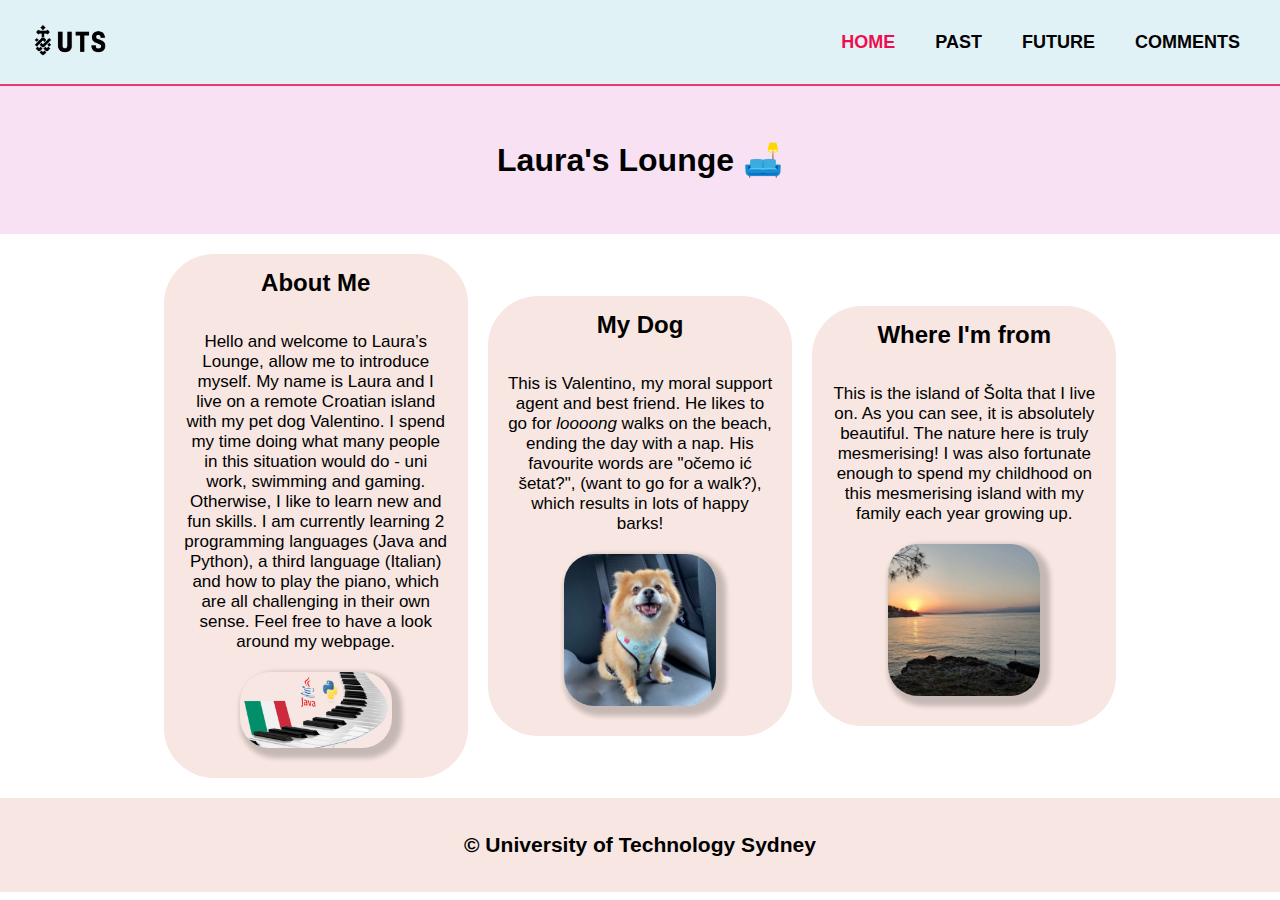
<file: index.html>
<!DOCTYPE html> <!-- tells browser we are working with html -->
<html lang="en"> <!-- browser needs to know language to help people such as those with a disability -->
<head>
    <meta charset="UTF-8">  <!-- tells browser using default char type -->
    <meta name="viewport" content="width=device-width, initual-scale=1.0"> <!-- tells browser to fit webpage to screen (device width) -->
    <link rel="stylesheet" href="websystems.css">
    <title>Home</title> <!-- text inside browser tab -->           
</head>

<body>
  <!-- Index Navbar -->
  <nav class="index-navbar">
    <div class="logo">
      <img src="images/UTSLogo.png" alt="UTSLogo">
    </div>
    <ul class="nav-links">
      <li><a href="index.html" id="active">HOME</a></li>
      <li><a href="past.html">PAST</a></li>
      <li><a href="future.html">FUTURE</a></li>
      <li><a href="comments.html">COMMENTS</a></li>
    </ul>
  </nav>
  
  <header>
    <h1>Laura's Lounge 🛋️</h1>
  </header>

  <main> 
    <div class="section">
      <div class="row">
        <div class="col">
          <div class="object3">
            <h2>About Me</h2>
            <p> Hello and welcome to Laura’s Lounge, allow me to introduce myself. My name is Laura and I live on a remote Croatian island with my pet dog Valentino. I spend my time doing what many people in this situation would do - uni work, swimming and gaming. Otherwise, I like to learn new and fun skills. I am currently learning 2 programming languages (Java and Python), a third language (Italian) and how to play the piano, which are all challenging in their own sense. Feel free to have a look around my webpage.
            </p>
            <img src="images/interestsimg.png" id="InterestsImage" alt="InterestsImage">
            <!-- Image Credit:
            File:Python-logo-notext.svg (2008, August 6). In Wikipedia.org. 
            https://en.m.wikipedia.org/wiki/File:Python-logo-notext.svg

            
            Logos-World. (2022). Java Logo. Logos-World.net. 
            https://logos-world.net/java-logo/

            Flag of Italy.(2024, September 26). In Wikipedia
            https://en.wikipedia.org/wiki/Flag_of_Italy
‌
            PurePNG. (2018, June 02). PurePNG | Free Transparent CC0 PNG Image Library. PNGStock.
            https://purepng.com/photo/21426/render-piano
            -->
            <!-- by using id="valentinoimg, the island image receives the same style elements that valentino uses." -->
          </div>
        </div>
      
    
        <div class="col">
          <div class="object3">
            <h2>My Dog</h2>
              <p> This is Valentino, my moral support agent and best friend. He likes to go for <em>loooong</em> walks on the beach, ending the day with a nap. His favourite words are "očemo ić šetat?", (want to go for a walk?), which results in lots of happy barks!
              </p>
              <img src="images/valentinoimg.png" id="IndexImgProperties" alt="ValentinoImage"> 
          </div>
        </div>

        <div class="col">
          <div class="object3">
            <h2>Where I'm from</h2>
            <p> This is the island of Šolta that I live on. As you can see, it is absolutely beautiful. The nature here is truly mesmerising! I was also fortunate enough to spend my childhood on this mesmerising island with my family each year growing up.
            </p>
            <img src="images/islandimg.png" id="IndexImgProperties" alt="IslandImg">
            <!-- by using id="valentinoimg, the island image receives the same style elements that valentino uses." -->
          </div>
        </div>
      </div>
    </div>
  </main>

  <footer>
    <h3> © University of Technology Sydney </h3>
  </footer>
</body>
</html>
</file>
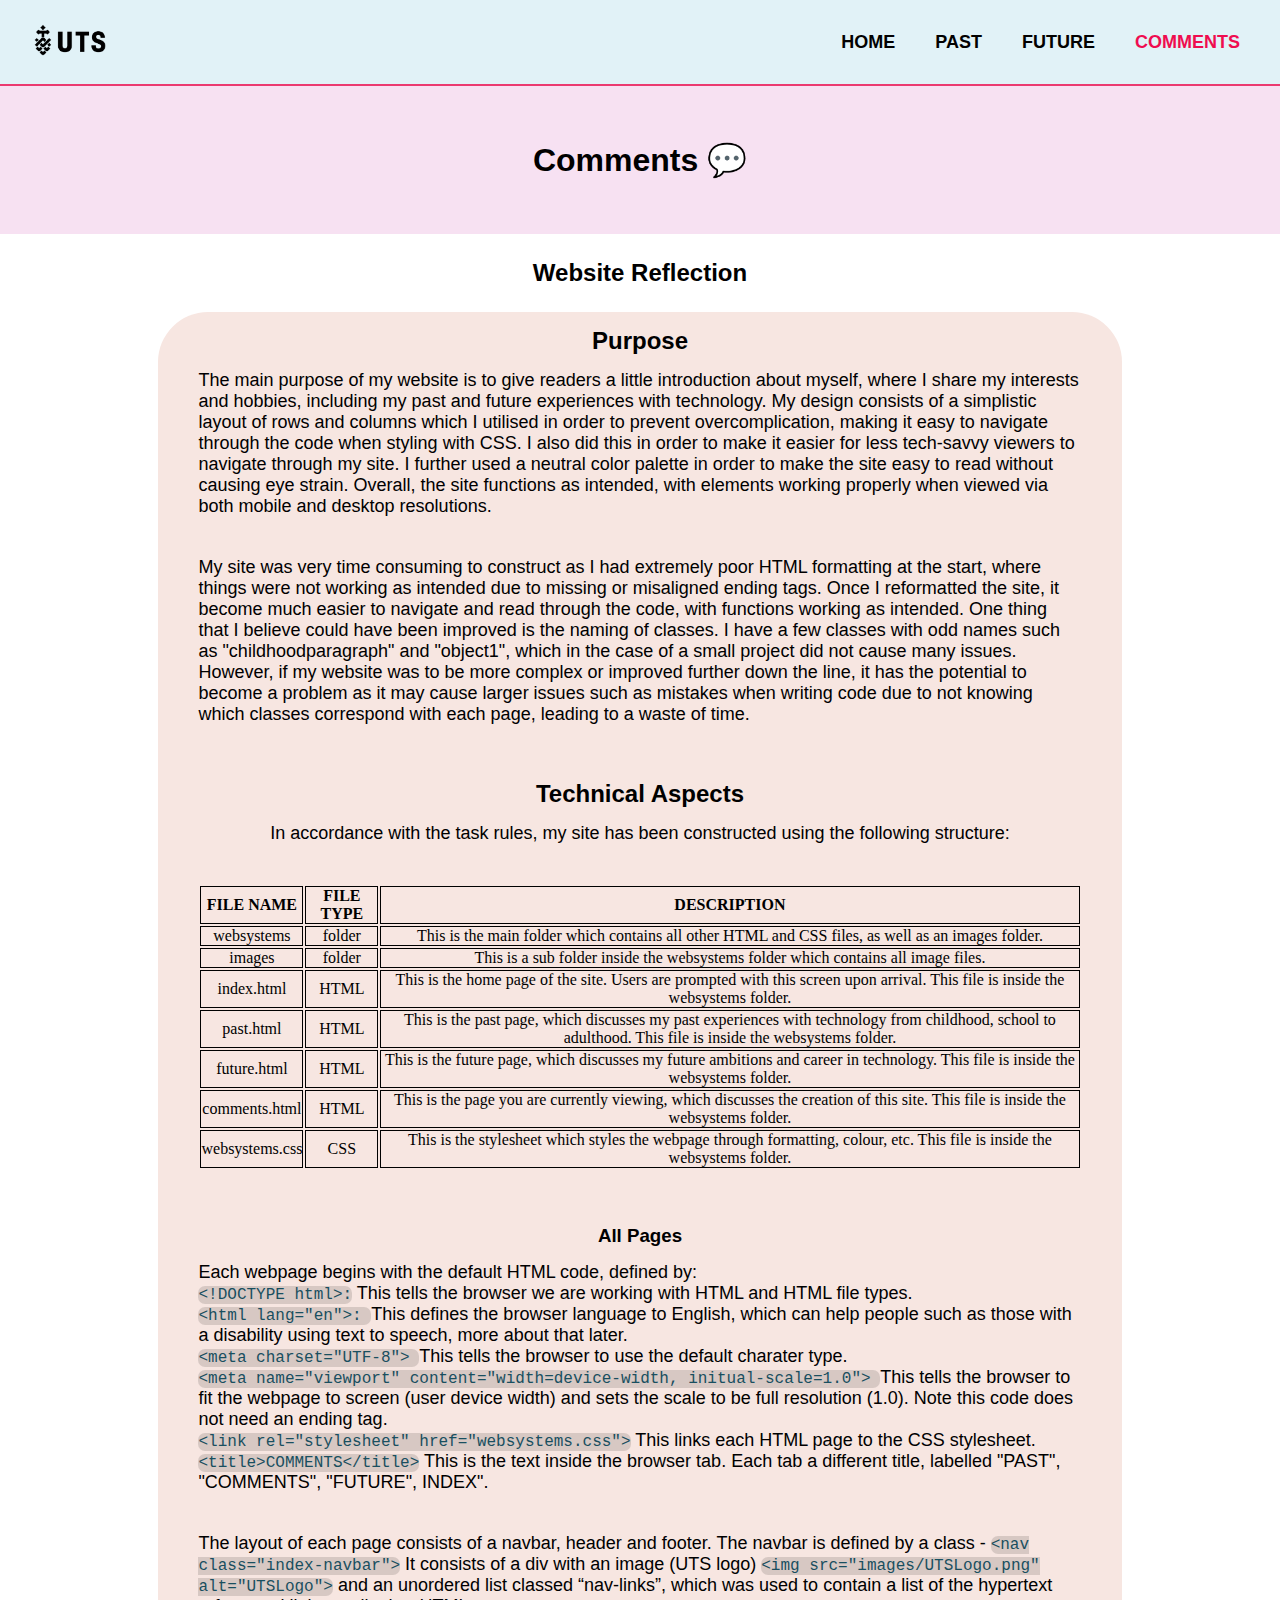
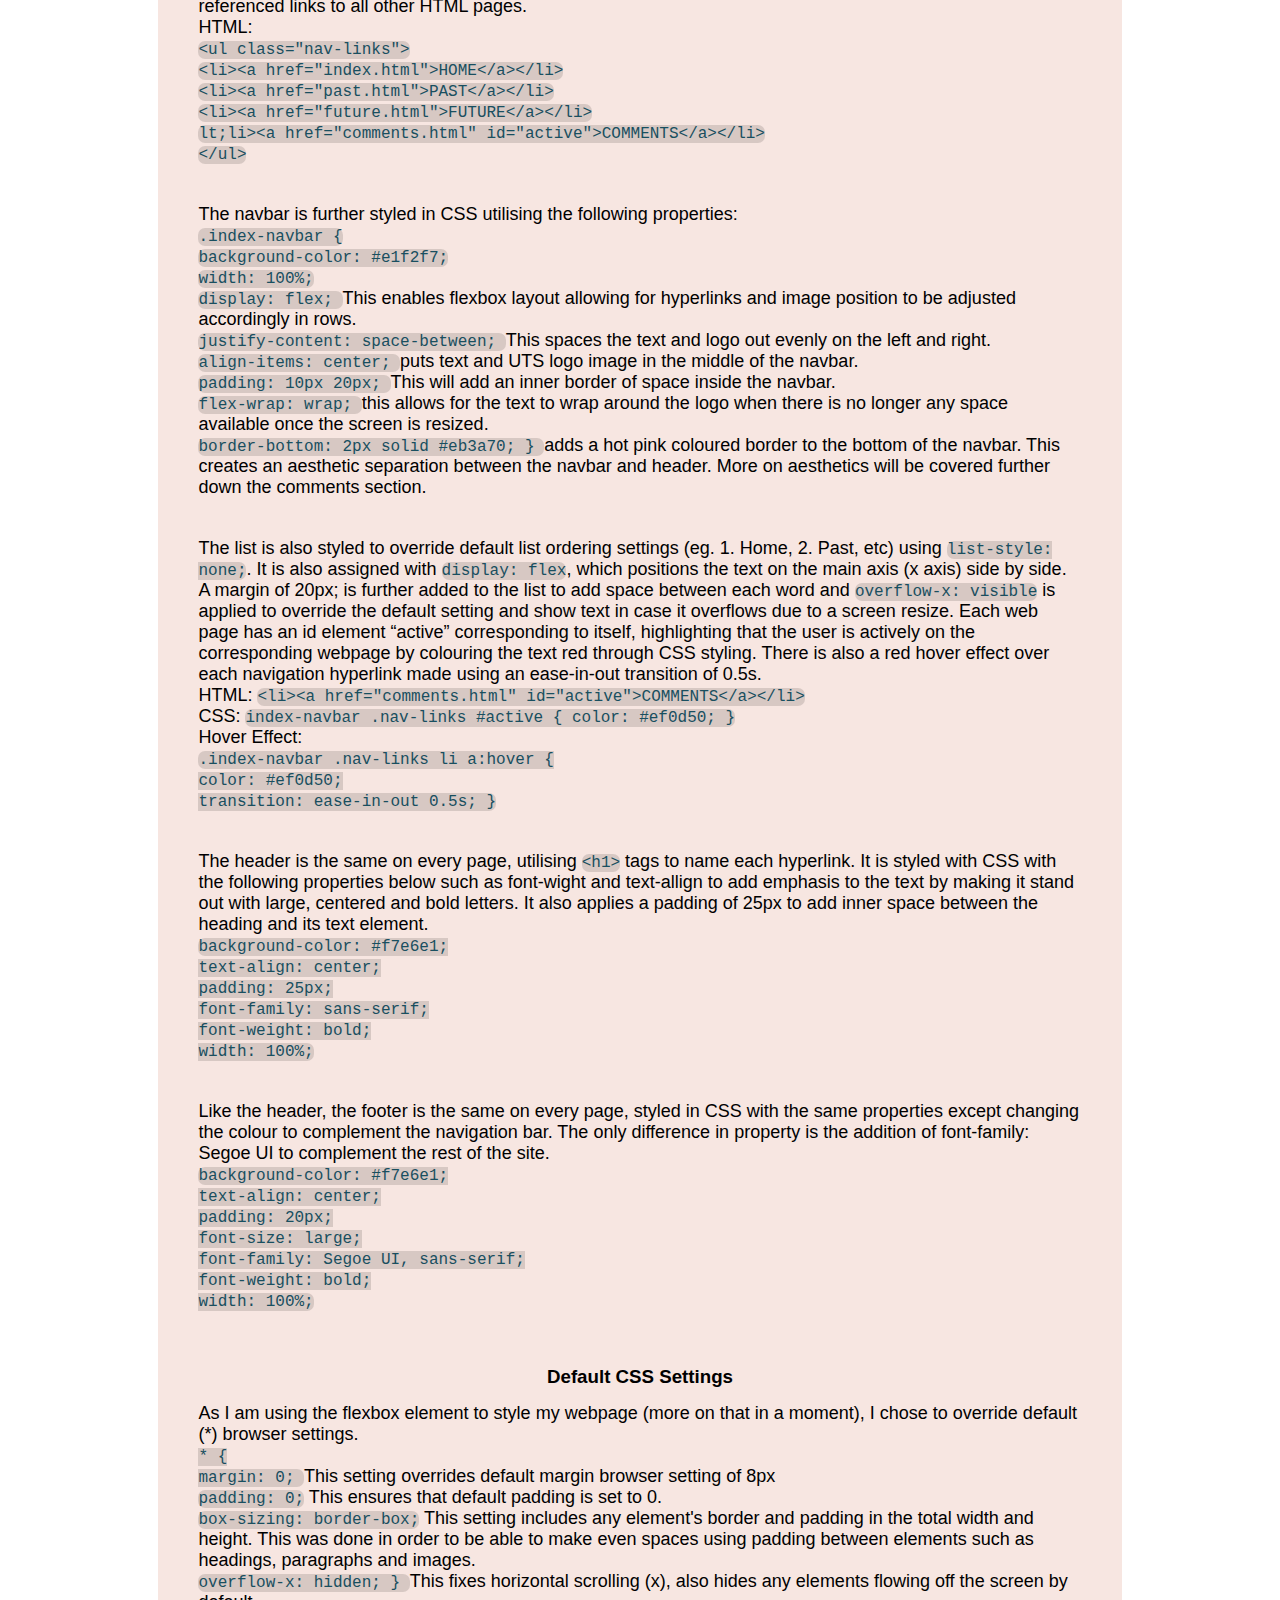
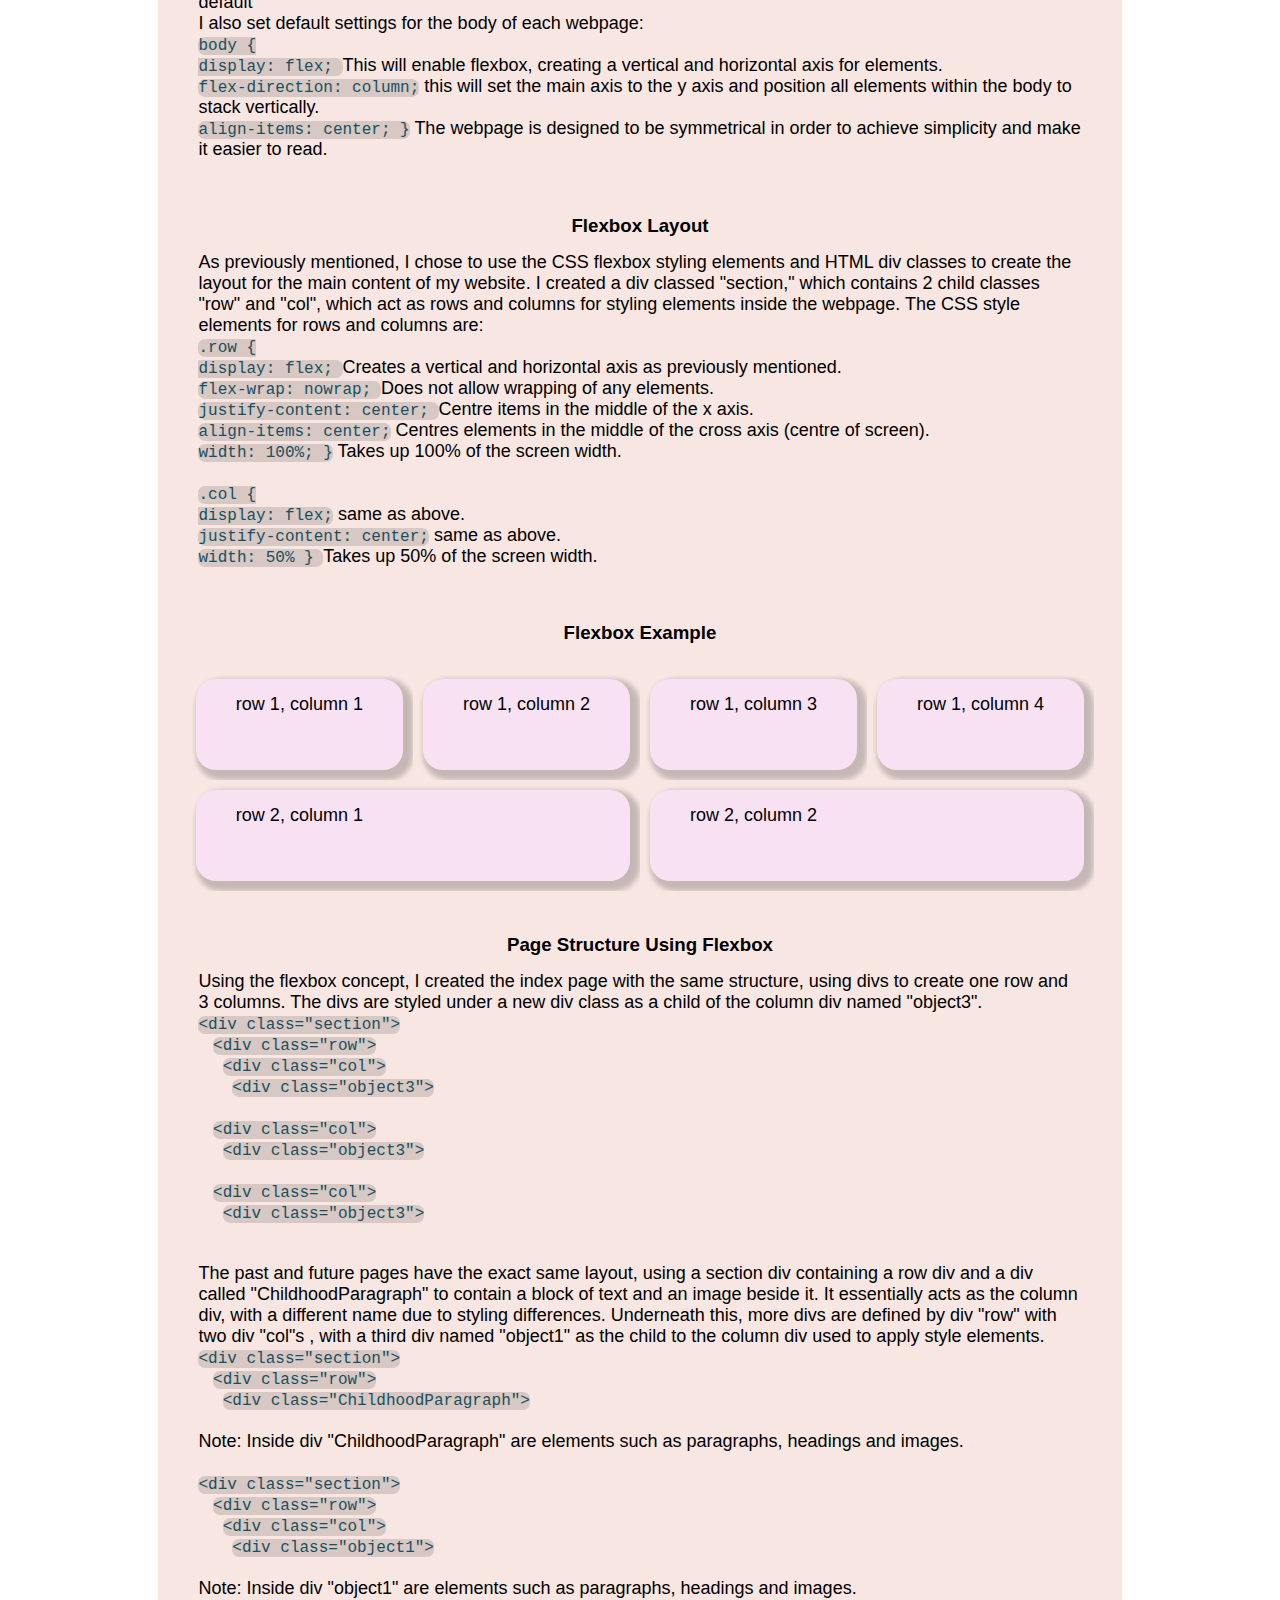
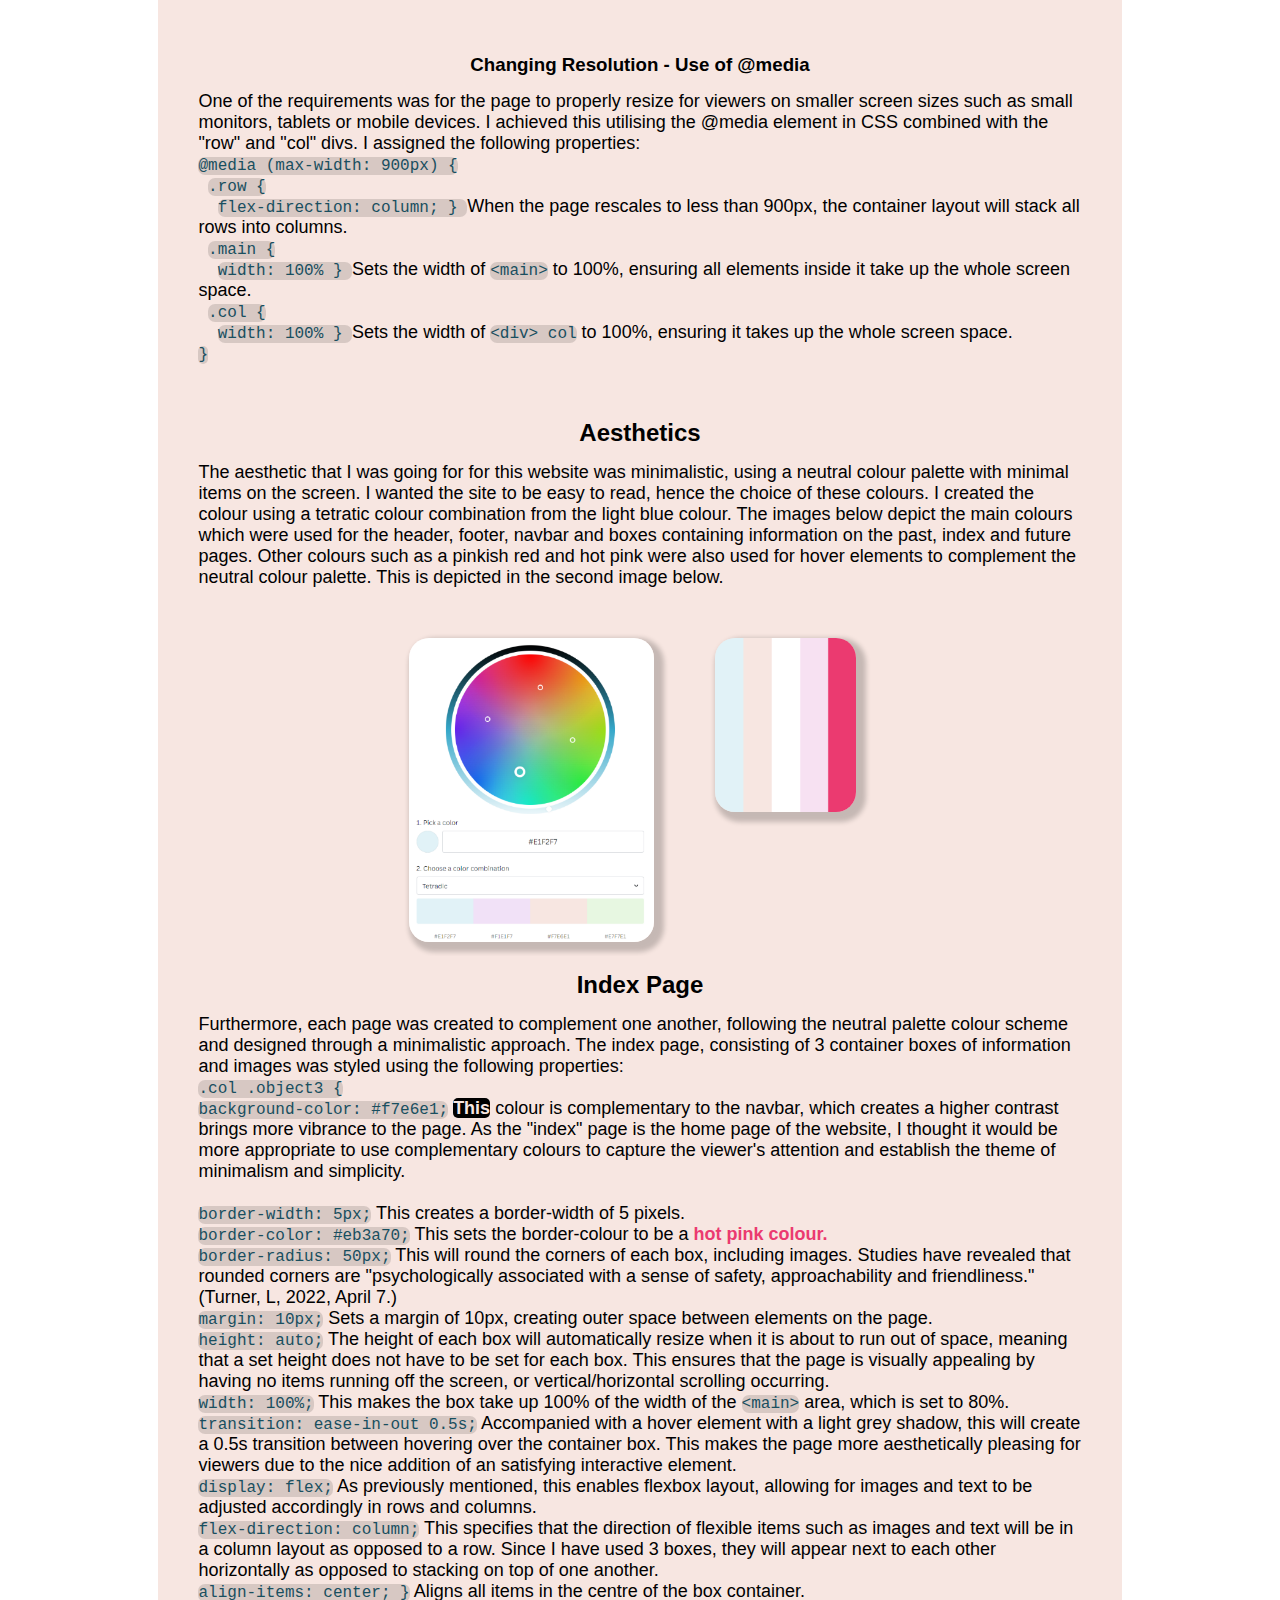
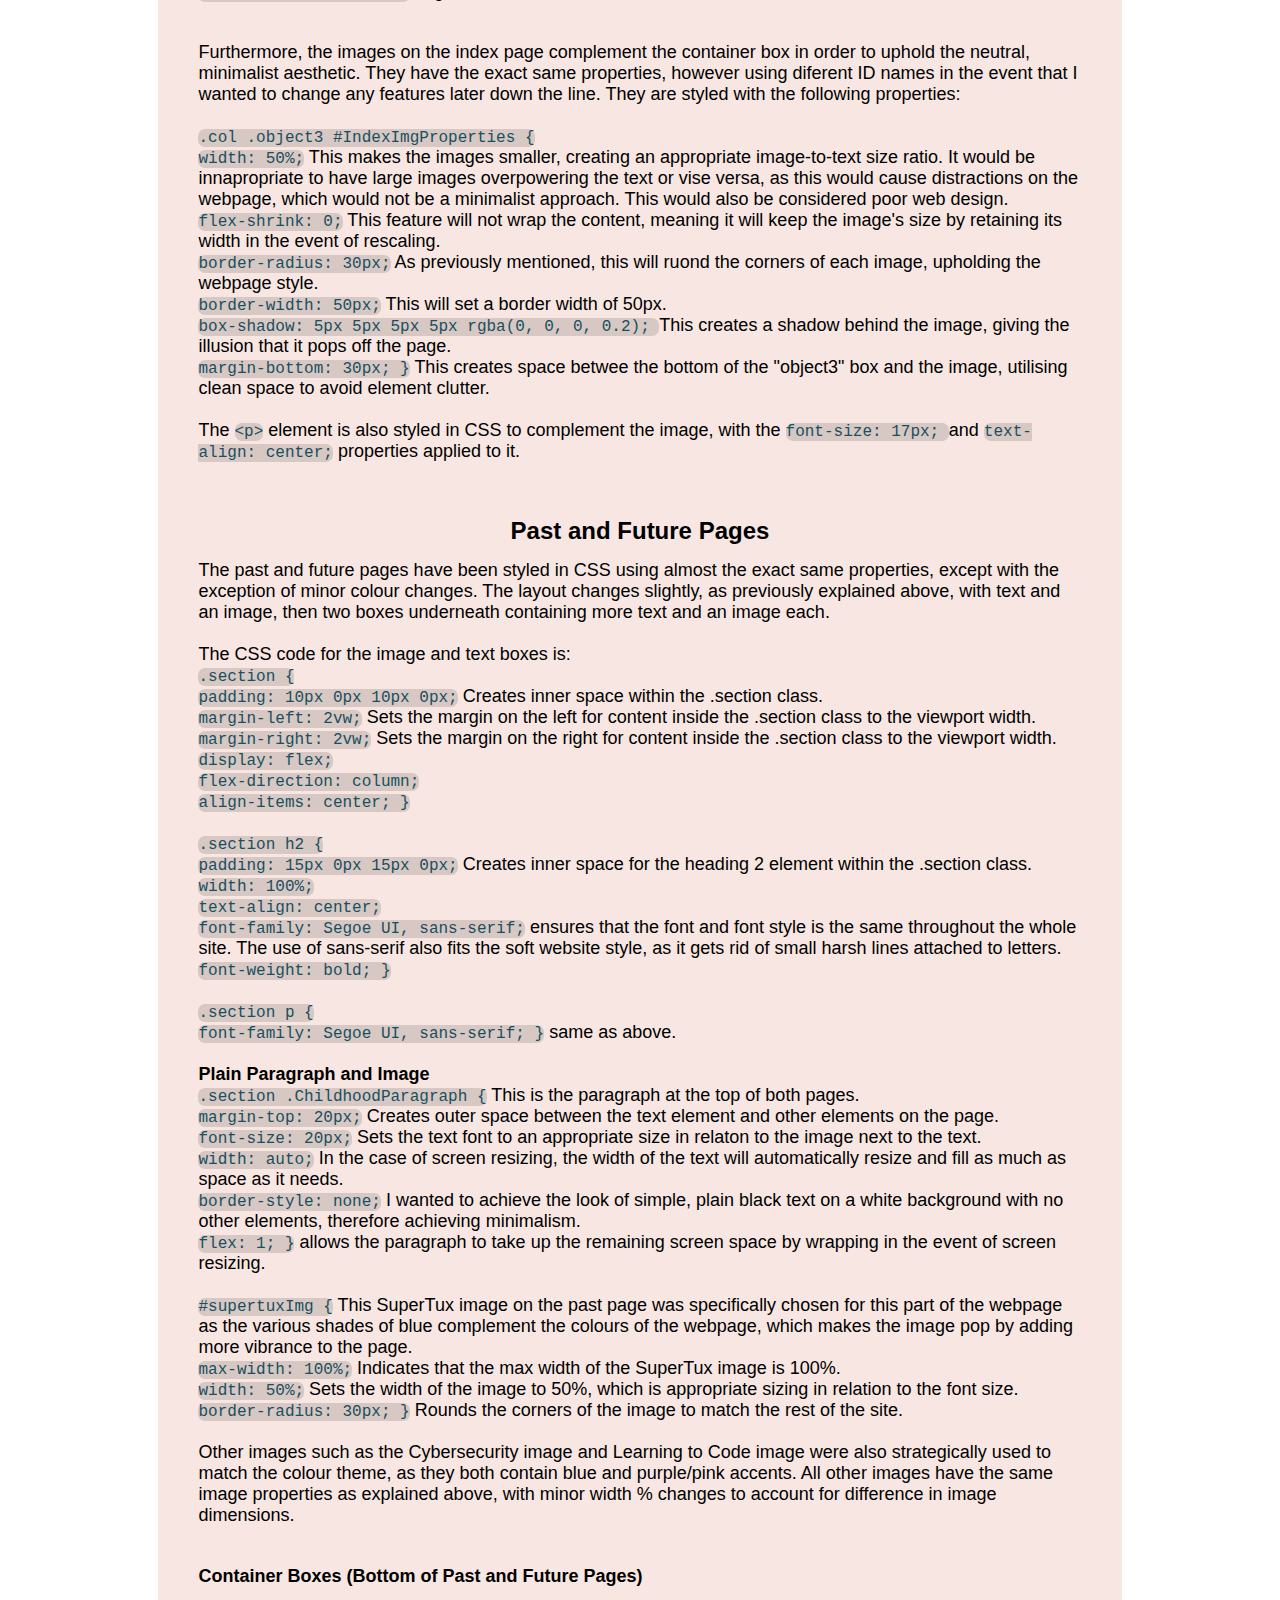
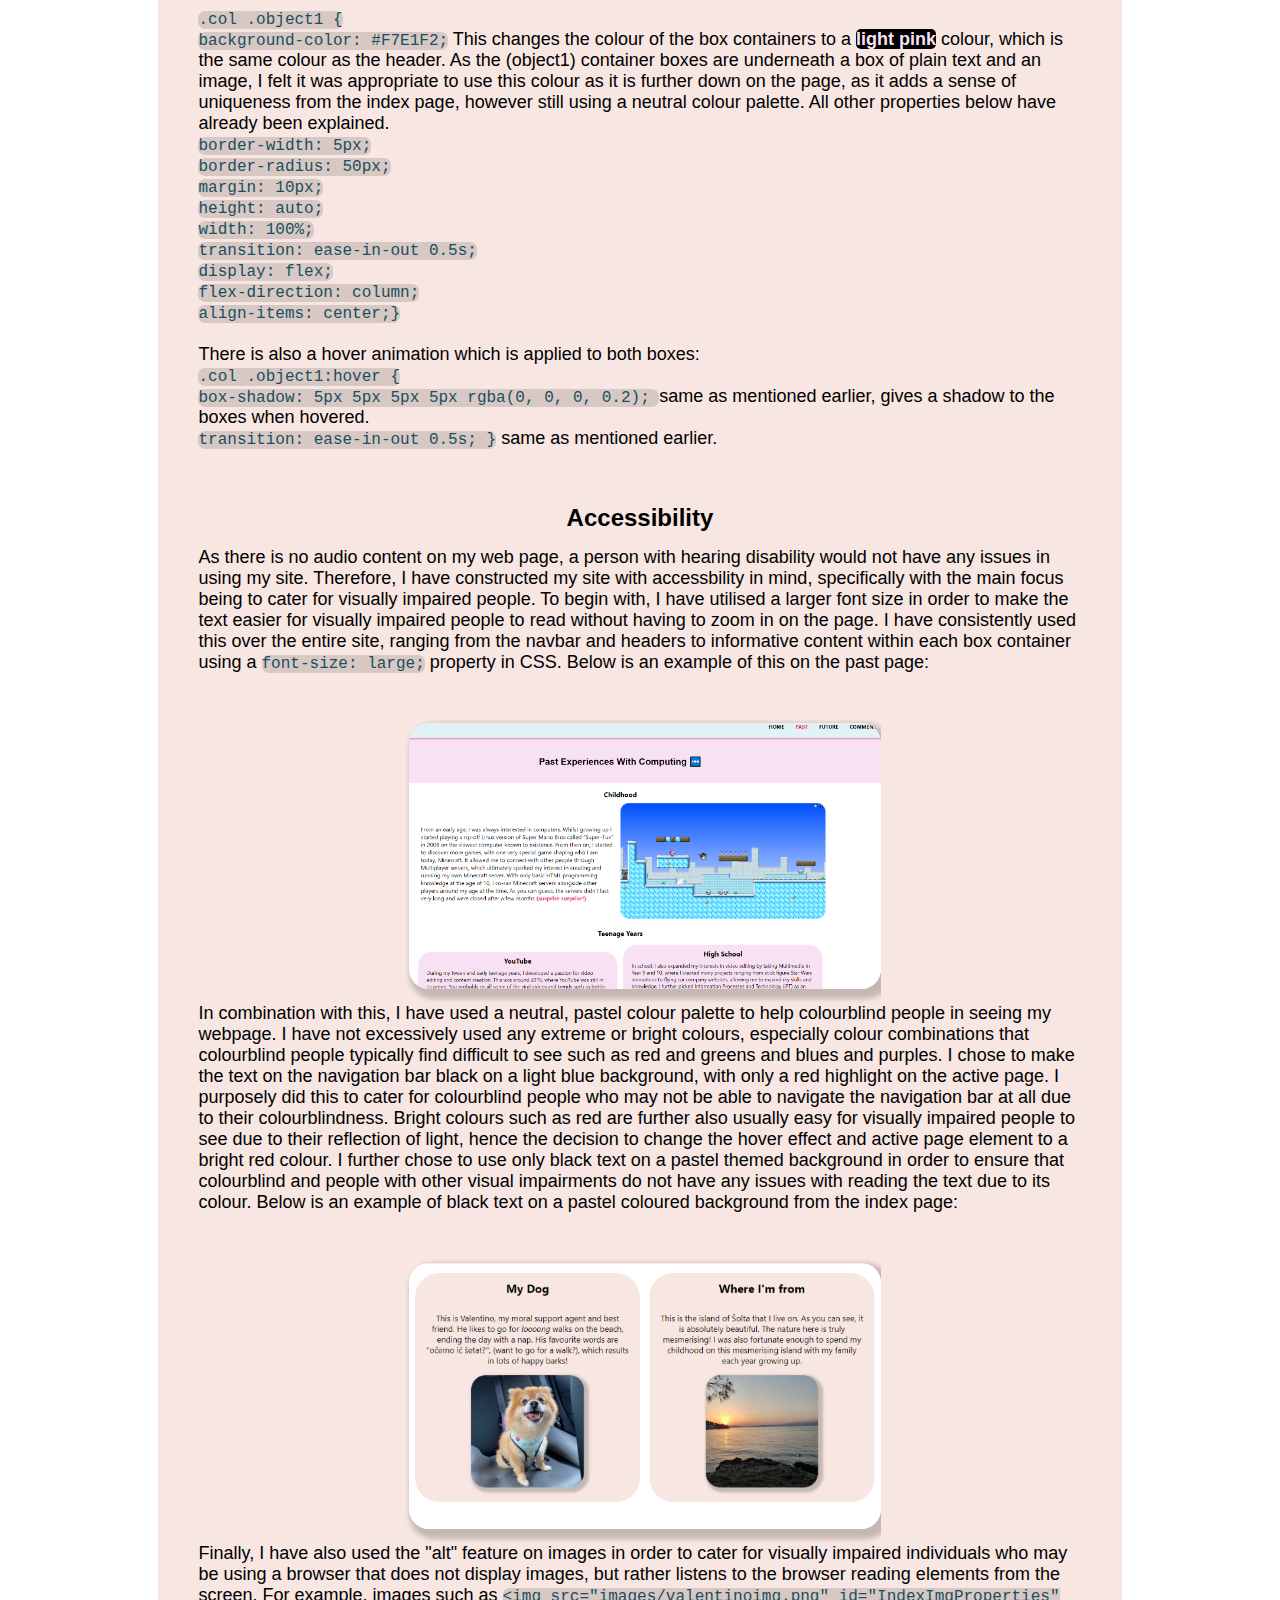
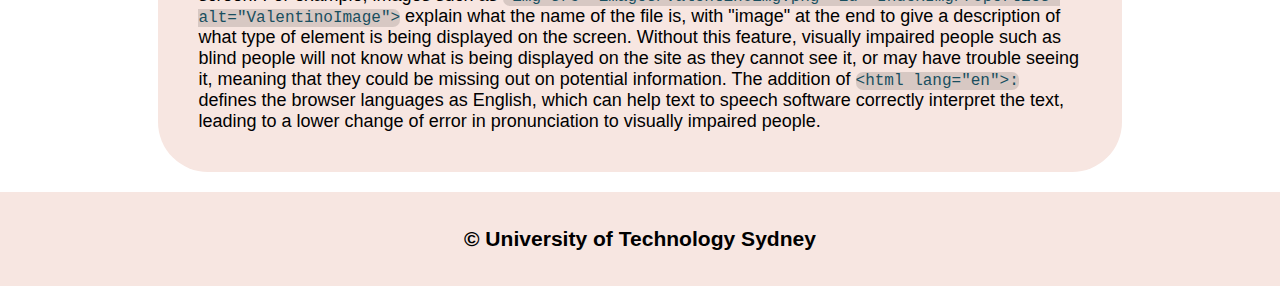
<file: comments.html>
<!DOCTYPE html> <!-- tells browser we are working with html -->
<html lang="en"> <!-- browser needs to know language to help people such as those with a disability -->
<head>
    <meta charset="UTF-8">  <!-- tells browser using default char type -->
    <meta name="viewport" content="width=device-width, initual-scale=1.0"> <!-- tells browser to fit webpage to screen (device width) -->
    <link rel="stylesheet" href="websystems.css">
    <title>COMMENTS</title> <!-- text inside browser tab -->

    <body>
        <!-- Index Navbar -->
        <nav class="index-navbar">
          <div class="logo">
            <img src="images/UTSLogo.png" alt="UTSLogo">
          </div>
          <ul class="nav-links">
            <li><a href="index.html">HOME</a></li>
            <li><a href="past.html" >PAST</a></li>
            <li><a href="future.html">FUTURE</a></li>
            <li><a href="comments.html"id="active">COMMENTS</a></li>
          </ul>
        </nav>
      
        <header>
          <h1> Comments 💬</h1>
        </header>
      
        <main class ="commentsmain">
          <div class="section">
            <h2>Website Reflection</h2>
            <div class="row">
              <div class="col1">
                <div class="commentsbox">
                  <h2>Purpose</h2>
                    <p> 
                        The main purpose of my website is to give readers a little introduction about myself, where I share my interests and hobbies, including my past and future experiences with technology. My design consists of a simplistic layout of rows and columns which I utilised in order to prevent overcomplication, making it easy to navigate through the code when styling with CSS. I also did this in order to make it easier for less tech-savvy viewers to navigate through my site. I further used a neutral color palette in order to make the site easy to read without causing eye strain. Overall, the site functions as intended, with elements working properly when viewed via both mobile and desktop resolutions. 
                    </p>
                    <p>
                        My site was very time consuming to construct as I had extremely poor HTML formatting at the start, where things were not working as intended due to missing or misaligned ending tags. Once I reformatted the site, it become much easier to navigate and read through the code, with functions working as intended. One thing that I believe could have been improved is the naming of classes. I have a few classes with odd names such as "childhoodparagraph" and "object1", which in the case of a small project did not cause many issues. However, if my website was to be more complex or improved further down the line, it has the potential to become a problem as it may cause larger issues such as mistakes when writing code due to not knowing which classes correspond with each page, leading to a waste of time. 
                    </p>

                    <h2>Technical Aspects</h2>
                    <p>
                        In accordance with the task rules, my site has been constructed using the following structure:
                    </p>
                    <table class="SiteStructure">
                        <tr>
                            <th>FILE NAME</th>
                            <th>FILE TYPE</th>
                            <th>DESCRIPTION</th>
                        </tr>
                        <tr>
                            <td>websystems</td>
                            <td>folder</td>
                            <td>This is the main folder which contains all other HTML and CSS files, as well as an images folder.
                            </td>
                        </tr>
                        <tr>
                            <td>images</td>
                            <td>folder</td>
                            <td>This is a sub folder inside the websystems folder which contains all image files.</td>
                        </tr>
                        
                        <tr>
                            <td>index.html</td>
                            <td>HTML</td>
                            <td>This is the home page of the site. Users are prompted with this screen upon arrival. This file is inside the websystems folder.</td>
                        </tr>
                       
                        <tr>
                            <td>past.html</td>
                            <td>HTML</td>
                            <td>This is the past page, which discusses my past experiences with technology from childhood, school to adulthood. This file is inside the websystems folder.</td>
                        </tr>
                        
                        <tr>
                            <td>future.html</td>
                            <td>HTML</td>
                            <td>This is the future page, which discusses my future ambitions and career in technology. This file is inside the websystems folder.</td>
                        </tr>
                        
                        <tr>
                            <td>comments.html</td>
                            <td>HTML</td>
                            <td>This is the page you are currently viewing, which discusses the creation of this site. This file is inside the websystems folder.</td>
                        </tr>

                        <tr>
                            <td>websystems.css</td>
                            <td>CSS</td>
                            <td>This is the stylesheet which styles the webpage through formatting, colour, etc. This file is inside the websystems folder.
                            </td>
                        </tr>
                    </table>
                    
                    <h3>All Pages</h3>
                    <p>
                        Each webpage begins with the default HTML code, defined by: <br/>
                        <code>&lt;!DOCTYPE html&gt;:</code> This tells the browser we are working with HTML and HTML file types.
                        <br/>
                        <code>&lt;html lang="en"&gt;: </code> This defines the browser language to English, which can help people such as those with a disability using text to speech, more about that later.
                        <br/>
                        <code>&lt;meta charset="UTF-8"&gt; </code> This tells the browser to use the default charater type.
                        <br/>
                        <code>&lt;meta name="viewport" content="width=device-width, initual-scale=1.0"&gt; </code> This tells the browser to fit the webpage to screen (user device width) and sets the scale to be full resolution (1.0). Note this code does not need an ending tag.
                        <br/>
                        <code>&lt;link rel="stylesheet" href="websystems.css"&gt;</code> This links each HTML page to the CSS stylesheet.
                        <br/>
                        <code>&lt;title&gt;COMMENTS&lt;/title&gt;</code> This is the text inside the browser tab. Each tab a different title, labelled "PAST", "COMMENTS", "FUTURE", INDEX".
                    </p>

                    <p>
                            The layout of each page consists of a navbar, header and footer. The navbar is defined by a class - <code>&lt;nav class="index-navbar"&gt;</code> It consists of a div with an image (UTS logo) <code>&lt;img src="images/UTSLogo.png" alt="UTSLogo"&gt;</code> and an unordered list classed “nav-links”, which was used to contain a list of the hypertext referenced links to all other HTML pages.         
                        <br/>
                            HTML: <br/>
                            <code>&lt;ul class="nav-links"&gt;</code><br>
                            <code>&lt;li&gt;&lt;a href="index.html"&gt;HOME&lt;/a&gt;&lt;/li&gt;</code><br>
                            <code>&lt;li&gt;&lt;a href="past.html"&gt;PAST&lt;/a&gt;&lt;/li&gt;</code><br>
                            <code>&lt;li&gt;&lt;a href="future.html"&gt;FUTURE&lt;/a&gt;&lt;/li&gt;</code><br>
                            <code>lt;li&gt;&lt;a href="comments.html" id="active"&gt;COMMENTS&lt;/a&gt;&lt;/li&gt;</code><br>
                            <code> &lt;/ul&gt;</code>
                    </p>

                    <p>
                        The navbar is further styled in CSS utilising the following properties: <br/>
                        <code>.index-navbar {</code> <br/>
                            <code>background-color: #e1f2f7;</code> <br/>
                            <code>width: 100%; </code> <br/>
                            <code>display: flex; </code>This enables flexbox layout allowing for hyperlinks and image position to be adjusted accordingly in rows. 
                            <br/>
                            <code>justify-content: space-between; </code> This spaces the text and logo out evenly on the left and right. <br/>
                            <code> align-items: center; </code> puts text and UTS logo image in the middle of the navbar. <br/>
                            <code>padding: 10px 20px; </code> This will add an inner border of space inside the navbar. <br/>
                            <code>flex-wrap: wrap; </code> this allows for the text to wrap around the logo when there is no longer any space available once the screen is resized. <br/>
                            <code>border-bottom: 2px solid #eb3a70; } </code> adds a hot pink coloured border to the bottom of the navbar. This creates an aesthetic separation between the navbar and header. More on aesthetics will be covered further down the comments section. <br/>
                    </p>

                    <p>           
                        The list is also styled to override default list ordering settings (eg. 1. Home, 2. Past, etc) using <code>list-style: none;</code>. It is also assigned with <code>display: flex</code>, which positions the text on the main axis (x axis) side by side. A margin of 20px; is further added to the list to add space between each word and <code>overflow-x: visible</code> is applied to override the default setting and show text in case it overflows due to a screen resize. Each web page has an id element “active” corresponding to itself, highlighting that the user is actively on the corresponding webpage by colouring the text red through CSS styling. There is also a red hover effect over each navigation hyperlink made using an ease-in-out transition of 0.5s.
                        <br/>
                        HTML: <code>&lt;li&gt;&lt;a href="comments.html" id="active"&gt;COMMENTS&lt;/a&gt;&lt;/li&gt;</code> 
                        <br/>
                        CSS: 
                        <code>
                            index-navbar .nav-links #active {
                            color: #ef0d50; }
                            <br/>
                        </code>
                        Hover Effect: <br/>
                        <code> .index-navbar .nav-links li a:hover { <br/>
                                color: #ef0d50; <br/>
                                transition: ease-in-out 0.5s; }
                        </code>
                    </p>

                    <p>
                        
                        The header is the same on every page, utilising <code>&lt;h1&gt;</code> tags to name each hyperlink. It is styled with CSS with the following properties below such as font-wight and text-allign to add emphasis to the text by making it stand out with large, centered and bold letters. It also applies a padding of 25px to add inner space between the heading and its text element.  
                        <br/> <code>
                        background-color: #f7e6e1; <br/> 
                        text-align: center; <br/> 
                        padding: 25px; <br/> 
                        font-family: sans-serif; <br/> 
                        font-weight: bold; <br/> 
                        width: 100%; <br/> 
                        </code>
                    </p>
                        
                    <p>
                        Like the header, the footer is the same on every page, styled in CSS with the same properties except changing the colour to complement the navigation bar. The only difference in property is the addition of font-family: Segoe UI to complement the rest of the site. 
                        <br/> <code>
                            background-color: #f7e6e1; <br/>
                            text-align: center; <br/>
                            padding: 20px; <br/>
                            font-size: large; <br/>
                            font-family: Segoe UI, sans-serif; <br/>
                            font-weight: bold; <br/>
                            width: 100%; <br/>
                            </code>  
                    </p>
                    
                    <h3>Default CSS Settings</h3>
                    <p>
                        As I am using the flexbox element to style my webpage (more on that in a moment), I chose to override default (*) browser settings.
                        <code><br/>
                            * { <br/>
                            margin: 0; </code> This setting overrides default margin browser setting of 8px <br/>
                            <code>padding: 0;</code> This ensures that default padding is set to 0. <br/> 
                            <code>box-sizing: border-box;</code> This setting includes any element's border and padding in the total width and height. This was done in order to be able to make even spaces using padding between elements such as headings, paragraphs and images. <br/>
                            <code>overflow-x: hidden; } </code> This fixes horizontal scrolling (x), also hides any elements flowing off the screen by default 
                            <br/> I also set default settings for the body of each webpage:<br/>
                        <code>body { <br/>
                            display: flex; </code> This will enable flexbox, creating a vertical and horizontal axis for elements. <br/>
                            <code>flex-direction: column;</code> this will set the main axis to the y axis and position all elements within the body to stack vertically. <br/>
                            <code>align-items: center; }</code> The webpage is designed to be symmetrical in order to achieve simplicity and make it easier to read. 
                    </p>

                    <h3>Flexbox Layout</h3>
                    <p>
                        As previously mentioned, I chose to use the CSS flexbox styling elements and HTML div classes to create the layout for the main content of my website. I created a div classed "section," which contains 2 child classes "row" and "col", which act as rows and columns for styling elements inside the webpage. The CSS style elements for rows and columns are: 
                        <br/>
                        <code>
                        .row { <br/>
                        display: flex; </code> Creates a vertical and horizontal axis as previously mentioned. <br/>
                        <code>flex-wrap: nowrap; </code> Does not allow wrapping of any elements. <br/>
                        <code>justify-content: center; </code> Centre items in the middle of the x axis. <br/>
                        <code>align-items: center;</code> Centres elements in the middle of the cross axis (centre of screen). <br/>
                        <code>width: 100%; }</code> Takes up 100% of the screen width.
                        <br/><br/>
                        <code>
                            .col { <br/>
                        display: flex;</code> same as above.<br/>
                        <code>justify-content: center;</code> same as above. <br/>
                        <code>width: 50% } </code> Takes up 50% of the screen width.<br/>
                    </p>

                    <h3>Flexbox Example</h3>
                        <div class="section">
                            <div class="row">
                                <div class="col">
                                    <div class="flexboxexample">
                                        <p>row 1, column 1</p>
                                    </div>
                                </div>
                                
                                <div class="col">
                                    <div class="flexboxexample">
                                        <p>row 1, column 2</p>
                                    </div>
                                </div>
                    
                                <div class="col">
                                    <div class="flexboxexample">
                                        <p>row 1, column 3</p>
                                    </div>
                                </div>
                    
                                <div class="col">
                                    <div class="flexboxexample">
                                        <p>row 1, column 4</p>
                                    </div>
                                </div>
                            </div>
                    
                            <div class="row">
                              <div class="col">
                                <div class="flexboxexample">
                                    <p>row 2, column 1</p>
                                </div>
                              </div>
                              
                              <div class="col">
                                <div class="flexboxexample">
                                    <p>row 2, column 2</p>
                                </div>
                              </div>
                          </div>
                        </div>
                        <br/>
                    
                    <h3>Page Structure Using Flexbox</h3>
                    <p>
                        Using the flexbox concept, I created the index page with the same structure, using divs to create one row and 3 columns. The divs are styled under a new div class as a child of the column div named "object3".
                        <br/>
                        <code>&lt;div class="section"&gt;</code> <br/>
                        <code class="invisible">.</code>
                        <code>&lt;div class="row"&gt;</code> <br/>
                        <code class="invisible">..</code>
                        <code>&lt;div class="col"&gt;</code> <br/>
                        <code class="invisible">...</code>
                        <code>&lt;div class="object3"&gt;</code>  <br/>
                        <br/>
                        
                        <code class="invisible">.</code>
                        <code>&lt;div class="col"&gt;</code> <br/>
                        <code class="invisible">..</code>
                        <code>&lt;div class="object3"&gt;</code>  <br/>
                        <br/>

                        <code class="invisible">.</code>
                        <code>&lt;div class="col"&gt;</code> <br/>
                        <code class="invisible">..</code>
                        <code>&lt;div class="object3"&gt;</code>
                        <br/>

                    </p>

                    <p>
                        The past and future pages have the exact same layout, using a section div containing a row div and a div called "ChildhoodParagraph" to contain a block of text and an image beside it. It essentially acts as the column div, with a different name due to styling differences. Underneath this, more divs are defined by div "row" with two div "col"s , with a third div named "object1" as the child to the column div used to apply style elements.
                        <br/>
                        <code>&lt;div class="section"&gt;</code> <br/>
                        <code class="invisible">.</code>
                        <code>&lt;div class="row"&gt;</code> <br/>
                        <code class="invisible">..</code>
                        <code>&lt;div class="ChildhoodParagraph"&gt;</code> <br/><br/>
                        Note: Inside div "ChildhoodParagraph" are elements such as paragraphs, headings and images.
                        <br/><br/>

                        <code>&lt;div class="section"&gt;</code> <br/>
                        <code class="invisible">.</code>
                        <code>&lt;div class="row"&gt;</code> <br/>
                        <code class="invisible">..</code>
                        <code>&lt;div class="col"&gt;</code> <br/>
                        <code class="invisible">...</code>
                        <code>&lt;div class="object1"&gt;</code>  <br/><br/>
                        Note: Inside div "object1" are elements such as paragraphs, headings and images.
                    </p>

                    <h3>Changing Resolution - Use of @media</h3>
                    <p>
                        One of the requirements was for the page to properly resize for viewers on smaller screen sizes such as small monitors, tablets or mobile devices. I achieved this utilising the @media element in CSS combined with the "row" and "col" divs. I assigned the following properties:

                        <br/>
                        <code>@media (max-width: 900px) { </code>
                        <br/>
                        <code class="invisible">.</code><code>.row { </code> 
                        <br/>
                        <code class="invisible">..</code><code>flex-direction: column; } </code> When the page rescales to less than 900px, the container layout will stack all rows into columns.
                        <br/>
                        <code class="invisible">.</code><code>.main { </code> 
                        <br/>
                        <code class="invisible">..</code><code>width: 100% } </code> Sets the width of <code>&lt;main&gt;</code> to 100%, ensuring all elements inside it take up the whole screen space.
                        <br/>
                        <code class="invisible">.</code><code>.col { </code> 
                            <br/>
                            <code class="invisible">..</code><code>width: 100% } </code> Sets the width of <code>&lt;div&gt; col</code> to 100%, ensuring it takes up the whole screen space.
                            <br/>
                            <code>}</code>
                    </p>

                    <h2>Aesthetics</h2>
                    <p>
                        The aesthetic that I was going for for this website was minimalistic, using a neutral colour palette with minimal items on the screen. I wanted the site to be easy to read, hence the choice of these colours. I created the colour using a tetratic colour combination from the light blue colour. The images below depict the main colours which were used for the header, footer, navbar and boxes containing information on the past, index and future pages. Other colours such as a pinkish red and hot pink were also used for hover elements to complement the neutral colour palette. This is depicted in the second image below.
                    </p>

                    <div class="row">
                        <div class="col">
                            <div class="aestheticimages">
                                <img src="images/colorwheel.png" id="ColorWheel" alt="ColorWheelImg"> 
                            </div>
                            <div class="col">
                                <div class="aestheticimages">
                                    <img src="images/colorpalette.png" id="ColorWheel" alt="ColorPaletteImg"> 
                                </div>
                            </div>    
                        </div>
                    </div>    
                    <!-- Color wheel - color theory and calculator | Canva Colors. (2024). Canva’s Design Wiki. https://www.canva.com/colors/color-wheel/ -->
                
                    <h2>Index Page</h2>
                    <p>
                        Furthermore, each page was created to complement one another, following the neutral palette colour scheme and designed through a minimalistic approach. The index page, consisting of 3 container boxes of information and images was styled using the following properties:
                       <br/>
                        <code>.col .object3 { </code> 
                        <br/>    
                        <code>background-color: #f7e6e1;</code> <span style="color: #f7e6e1; background-color: black; border-radius: 5px;"><b>This</b></span> colour is complementary to the navbar, which creates a higher contrast brings more vibrance to the page. As the "index" page is the home page of the website, I thought it would be more appropriate to use complementary colours to capture the viewer's attention and establish the theme of minimalism and simplicity.
                        <br/><br/>
                        <code>border-width: 5px;</code> This creates a border-width of 5 pixels.
                        <br/>
                        <code>border-color: #eb3a70;</code> This sets the border-colour to be a <span style="color: #eb3a70;"><b>hot pink colour.</b></span>
                        <br/>
                        <code>border-radius: 50px;</code> This will round the corners of each box, including images. Studies have revealed that rounded corners are "psychologically associated with a sense of safety, approachability and friendliness." (Turner, L, 2022, April 7.) 
                        <!-- Turner, L. (2022, April 27). Why Do We Have Rounded Corners in Website Design? Logic Design. https://www.logicdesign.co.uk/blog/why-do-we-have-rounded-corners-website-design/#:~:text=Rounded%20corners%20are%20psychologically%20associated,and%20responsive%20to%20this%20shape. -->
                        <br/> 
                        <code>margin: 10px;</code> Sets a margin of 10px, creating outer space between elements on the page.
                        <br/>
                        <code>height: auto;</code> The height of each box will automatically resize when it is about to run out of space, meaning that a set height does not have to be set for each box. This ensures that the page is visually appealing by having no items running off the screen, or vertical/horizontal scrolling occurring.
                        <br/>
                        <code>width: 100%;</code> This makes the box take up 100% of the width of the <code>&lt;main&gt;</code> area, which is set to 80%.
                        <br/>
                        <code>transition: ease-in-out 0.5s;</code> Accompanied with a hover element with a light grey shadow, this will create a 0.5s transition between hovering over the container box. This makes the page more aesthetically pleasing for viewers due to the nice addition of an satisfying interactive element. 
                        <br/>
                        <code>display: flex;</code> As previously mentioned, this enables flexbox layout, allowing for images and text to be adjusted accordingly in rows and columns.
                        <br/>
                        <code>flex-direction: column;</code> This specifies that the direction of flexible items such as images and text will be in a column layout as opposed to a row. Since I have used 3 boxes, they will appear next to each other horizontally as opposed to stacking on top of one another.
                        <br/>
                        <code>align-items: center; }</code> Aligns all items in the centre of the box container.
                    </p>

                    <p>
                        Furthermore, the images on the index page complement the container box in order to uphold the neutral, minimalist aesthetic. They have the exact same properties, however using diferent ID names in the event that I wanted to change any features later down the line. They are styled with the following properties: 
                        <br/><br/>
                        <code>.col .object3 #IndexImgProperties {</code>
                        <br/>
                        <code>width: 50%;</code> This makes the images smaller, creating an appropriate image-to-text size ratio. It would be innapropriate to have large images overpowering the text or vise versa, as this would cause distractions on the webpage, which would not be a minimalist approach. This would also be considered poor web design. 
                        <br/>
                        <code>flex-shrink: 0;</code> This feature will not wrap the content, meaning it will keep the image's size by retaining its width in the event of rescaling.
                        <br/>
                        <code>border-radius: 30px;</code> As previously mentioned, this will ruond the corners of each image, upholding the webpage style.
                        <br/>
                        <code> border-width: 50px;</code> This will set a border width of 50px.
                        <br/>
                        <code>box-shadow: 5px 5px 5px 5px rgba(0, 0, 0, 0.2); </code> This creates a shadow behind the image, giving the illusion that it pops off the page.
                        <br/>
                        <code>margin-bottom: 30px; }</code> This creates space betwee the bottom of the "object3" box and the image, utilising clean space to avoid element clutter.
                        <br/><br/>
                        The <code>&lt;p&gt;</code> element is also styled in CSS to complement the image, with the <code>font-size: 17px; </code> and <code>text-align: center;</code> properties applied to it.
                    </p>

                    <h2>Past and Future Pages</h2>
                    <p>
                        The past and future pages have been styled in CSS using almost the exact same properties, except with the exception of minor colour changes. The layout changes slightly, as previously explained above, with text and an image, then two boxes underneath containing more text and an image each.
                        <br/><br/>
                        The CSS code for the image and text boxes is:
                        <br/>
                        <code> .section {</code>
                        <br/>
                        <code>padding: 10px 0px 10px 0px;</code> Creates inner space within the .section class.
                        <br/>
                        <code>margin-left: 2vw;</code> Sets the margin on the left for content inside the .section class to the viewport width.
                        <br/>
                        <code>margin-right: 2vw;</code> Sets the margin on the right for content inside the .section class to the viewport width.
                        <br/>
                        <code>display: flex;</code>
                        <br/>
                        <code>flex-direction: column;</code>
                        <br/>
                        <code>align-items: center; }</code>
                        <br/><br/>
                        <code>.section h2 {</code>
                        <br/>
                        <code>padding: 15px 0px 15px 0px;</code> Creates inner space for the heading 2 element within the .section class.
                        <br/>
                        <code>width: 100%; </code>
                        <br/>
                        <code>text-align: center;</code>
                        <br/>
                        <code>font-family: Segoe UI, sans-serif;</code> ensures that the font and font style is the same throughout the whole site. The use of sans-serif also fits the soft website style, as it gets rid of small harsh lines attached to letters.
                        <br/>
                        <code>font-weight: bold; }</code>
                        
                        <br/><br/>
                        <code>.section p {</code>
                        <br/>
                        <code>font-family: Segoe UI, sans-serif; }</code> same as above.
                        <br/><br/>

                        <b>Plain Paragraph and Image</b>
                        <br/>
                        <code>.section .ChildhoodParagraph {</code> This is the paragraph at the top of both pages.
                        <br/>
                        <code>margin-top: 20px;</code> Creates outer space between the text element and other elements on the page.
                        <br/>
                        <code>font-size: 20px;</code> Sets the text font to an appropriate size in relaton to the image next to the text.
                        <br/>
                        <code>width: auto;</code> In the case of screen resizing, the width of the text will automatically resize and fill as much as space as it needs.
                        <br/>
                        <code>border-style: none;</code> I wanted to achieve the look of simple, plain black text on a white background with no other elements, therefore achieving minimalism.
                        <br/>
                        <code>flex: 1; }</code> allows the paragraph to take up the remaining screen space by wrapping in the event of screen resizing.
                        
                        <br/><br/>
                        <code>#supertuxImg {</code> This SuperTux image on the past page was specifically chosen for this part of the webpage as the various shades of blue complement the colours of the webpage, which makes the image pop by adding more vibrance to the page.
                        <br/>
                        <code>max-width: 100%;</code> Indicates that the max width of the SuperTux image is 100%.
                        <br/>
                        <code>width: 50%;</code> Sets the width of the image to 50%, which is appropriate sizing in relation to the font size.
                        <br/>
                        <code>border-radius: 30px; }</code>  Rounds the corners of the image to match the rest of the site.
                        <br/><br/>
                        Other images such as the Cybersecurity image and Learning to Code image were also strategically used to match the colour theme, as they both contain blue and purple/pink accents.
                        All other images have the same image properties as explained above, with minor width % changes to account for difference in image dimensions.

                    </p>

                    <p>
                        <b>Container Boxes (Bottom of Past and Future Pages)</b>
                        <br/><br/>

                        <code>.col .object1 { </code>
                        <br/>
                        <code>background-color: #F7E1F2;</code> This changes the colour of the box containers to a <span style="color: #F7E1F2; background-color: black; border-radius: 5px;" ><b>light pink</b></span> colour, which is the same colour as the header. As the (object1) container boxes are underneath a box of plain text and an image, I felt it was appropriate to use this colour as it is further down on the page, as it adds a sense of uniqueness from the index page, however still using a neutral colour palette. All other properties below have already been explained.
                        <br/>
                        <code>border-width: 5px;</code>
                        <br/>
                        <code>border-radius: 50px;</code>
                        <br/>
                        <code>margin: 10px;</code>
                        <br/>
                        <code>height: auto;</code>
                        <br/>
                        <code>width: 100%;</code>
                        <br/>
                        <code>transition: ease-in-out 0.5s;</code>
                        <br/>
                        <code>display: flex;</code>
                        <br/>
                        <code>flex-direction: column;</code>
                        <br/>
                        <code>align-items: center;}</code>
                        <br/><br/>
                        There is also a hover animation which is applied to both boxes:
                        <br/>
                        <code>.col .object1:hover { </code>
                        <br/>
                        <code>box-shadow: 5px 5px 5px 5px rgba(0, 0, 0, 0.2); </code> same as mentioned earlier, gives a shadow to the boxes when hovered.
                        <br/>
                        <code>transition: ease-in-out 0.5s; }</code> same as mentioned earlier.
                    </p>

                    <h2>Accessibility</h2>
                    <p>
                        As there is no audio content on my web page, a person with hearing disability would not have any issues in using my site. Therefore, I have constructed my site with accessbility in mind, specifically with the main focus being to cater for visually impaired people. To begin with, I have utilised a larger font size in order to make the text easier for visually impaired people to read without having to zoom in on the page. I have consistently used this over the entire site, ranging from the navbar and headers to informative content within each box container using a <code>font-size: large;</code> property in CSS. Below is an example of this on the past page:
                    </p>

                        <div class="row">
                            <div class="col">
                                <div class="aestheticimages">
                                    <img src="images/largefont.png" id="LargeImage" alt="LargeImage"> 
                                </div>
                            </div>
                        </div> 

                    <p>
                        In combination with this, I have used a neutral, pastel colour palette to help colourblind people in seeing my webpage. I have not excessively used any extreme or bright colours, especially colour combinations that colourblind people typically find difficult to see such as red and greens and blues and purples. I chose to make the text on the navigation bar black on a light blue background, with only a red highlight on the active page. I purposely did this to cater for colourblind people who may not be able to navigate the navigation bar at all due to their colourblindness. Bright colours such as red are further also usually easy for visually impaired people to see due to their reflection of light, hence the decision to change the hover effect and active page element to a bright red colour. I further chose to use only black text on a pastel themed background in order to ensure that colourblind and people with other visual impairments do not have any issues with reading the text due to its colour. Below is an example of black text on a pastel coloured background from the index page:
                    </p>

                    <div class="row">
                        <div class="col">
                            <div class="aestheticimages">
                                <img src="images/colourblindcatering.png" id="LargeImage" alt="LargeImage"> 
                            </div>
                        </div>
                    </div> 

                    <p>
                        Finally, I have also used the "alt" feature on images in order to cater for visually impaired individuals who may be using a browser that does not display images, but rather listens to the browser reading elements from the screen. For example, images such as <code>&lt;img src="images/valentinoimg.png" id="IndexImgProperties" alt="ValentinoImage"&gt;</code> explain what the name of the file is, with "image" at the end to give a description of what type of element is being displayed on the screen. Without this feature, visually impaired people such as blind people will not know what is being displayed on the site as they cannot see it, or may have trouble seeing it, meaning that they could be missing out on potential information. The addition of <code>&lt;html lang="en"&gt;:</code> defines the browser languages as English, which can help text to speech software correctly interpret the text, leading to a lower change of error in pronunciation to visually impaired people.
                    </p>

                </div>
              </div>
              
              
            </div>
          </div>
      
        </main>
      
        <footer>
          <h3> © University of Technology Sydney </h3>
        </footer>
      </body>
      </html>
</file>
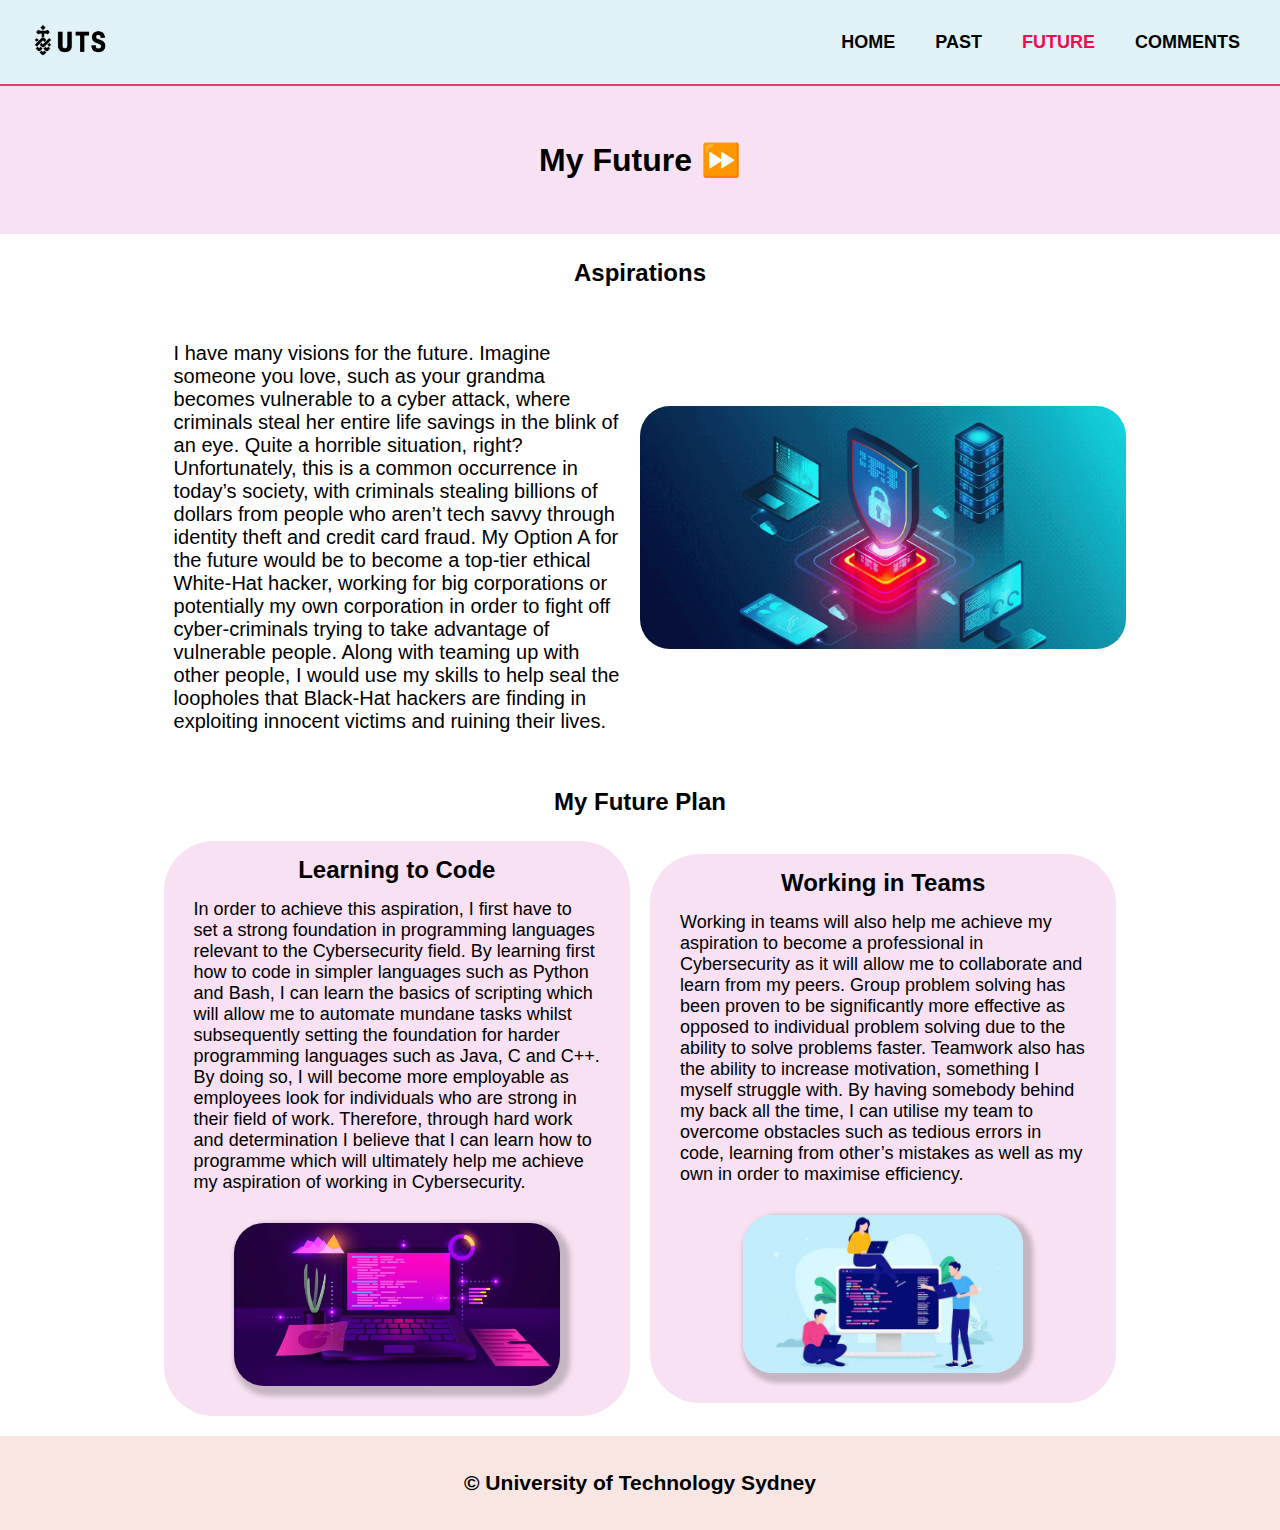
<file: future.html>
<!DOCTYPE html> <!-- tells browser we are working with html -->
<html lang="en"> <!-- browser needs to know language to help people such as those with a disability -->
  <head>
    <meta charset="UTF-8">  <!-- tells browser using default char type -->
    <meta name="viewport" content="width=device-width, initual-scale=1.0"> <!-- tells browser to fit webpage to screen (device width) -->
    <link rel="stylesheet" href="websystems.css">
    <title>FUTURE</title> <!-- text inside browser tab -->
  </head>
    
  <body>
    <!-- Index Navbar -->
    <nav class="index-navbar">
      <div class="logo">
        <img src="images/UTSLogo.png" alt="UTSLogo">
      </div>
      <ul class="nav-links">
        <li><a href="index.html">HOME</a></li>
        <li><a href="past.html" >PAST</a></li>
        <li><a href="future.html"id="active">FUTURE</a></li>
        <li><a href="comments.html">COMMENTS</a></li>
      </ul>
    </nav>
  
    <header>
      <h1> My Future ⏩</h1>
    </header>
  
    <main>
      <div class="section">
        <h2>Aspirations</h2>
        <div class="row">
          <p class="ChildhoodParagraph"> 
            I have many visions for the future. Imagine someone you love, such as your grandma becomes vulnerable to a cyber attack, where criminals steal her entire life savings in the blink of an eye. Quite a horrible situation, right? Unfortunately, this is a common occurrence in today’s society, with criminals stealing billions of dollars from people who aren’t tech savvy through identity theft and credit card fraud. My Option A for the future would be to become a top-tier ethical White-Hat hacker, working for big corporations or potentially my own corporation in order to fight off cyber-criminals trying to take advantage of vulnerable people. Along with teaming up with other people, I would use my skills to help seal the loopholes that Black-Hat hackers are finding in exploiting innocent victims and ruining their lives. 
          </p>
          <img src="images/cybersecurityimg.png" id="supertuxImg" alt="supertux">
          <!-- Courtney, E. (2022, December 13). What Is Cybersecurity? Forage. 
          https://www.theforage.com/blog/careers/cybersecurity -->
        </div>
      </div>
  
      <div class="section">
        <h2>My Future Plan</h2>
        <div class="row">
          <div class="col">
            <div class="object1">
              <h2>Learning to Code</h2>
              <p> 
                In order to achieve this aspiration, I first have to set a strong foundation in programming languages relevant to the Cybersecurity field.  By learning first how to code in simpler languages such as Python and Bash, I can learn the basics of scripting which will allow me to automate mundane tasks whilst subsequently setting the foundation for harder programming languages such as Java, C and C++. By doing so, I will become more employable as employees look for individuals who are strong in their field of work. Therefore, through hard work and determination I believe that I can learn how to programme which will ultimately help me achieve my aspiration of working in Cybersecurity.
              </p>
                  <img src="images/learningtocodeimg.jpg" id="larlimontage" alt="LearningToCode">
                  <!--Hasan, M. (2022, December, 10). Top 15 Best Coding Apps for Beginners in 2023. LinkedIn.
                  https://www.linkedin.com/pulse/top-15-best-coding-apps-beginners-2023-mehedi-hasan/  -->
            </div>
          </div>
          <div class="col">
            <div class="object1">
              <h2>Working in Teams</h2>
              <p>
                Working in teams will also help me achieve my aspiration to become a professional in Cybersecurity as it will allow me to collaborate and learn from my peers. Group problem solving has been proven to be significantly more effective as opposed to individual problem solving due to the ability to solve problems faster. Teamwork also has the ability to increase motivation, something I myself struggle with. By having somebody behind my back all the time, I can utilise my team to overcome obstacles such as tedious errors in code, learning from other’s mistakes as well as my own in order to maximise efficiency.
              </p>
              <img src="images/teamcodingimg.png" id="jedi_proj_img" alt="youtube">
              <!-- Brown, N. (2023, July 17). Pros and Cons of Collaborative Coding. Codemotion Magazine. 
               https://www.codemotion.com/magazine/dev-life/pros-and-cons-of-collaborative-coding/ -->
            </div>
          </div>
        </div>
      </div>
    </main>
  
    <footer>
      <h3> © University of Technology Sydney </h3>
    </footer>
  </body>
</html>
</file>
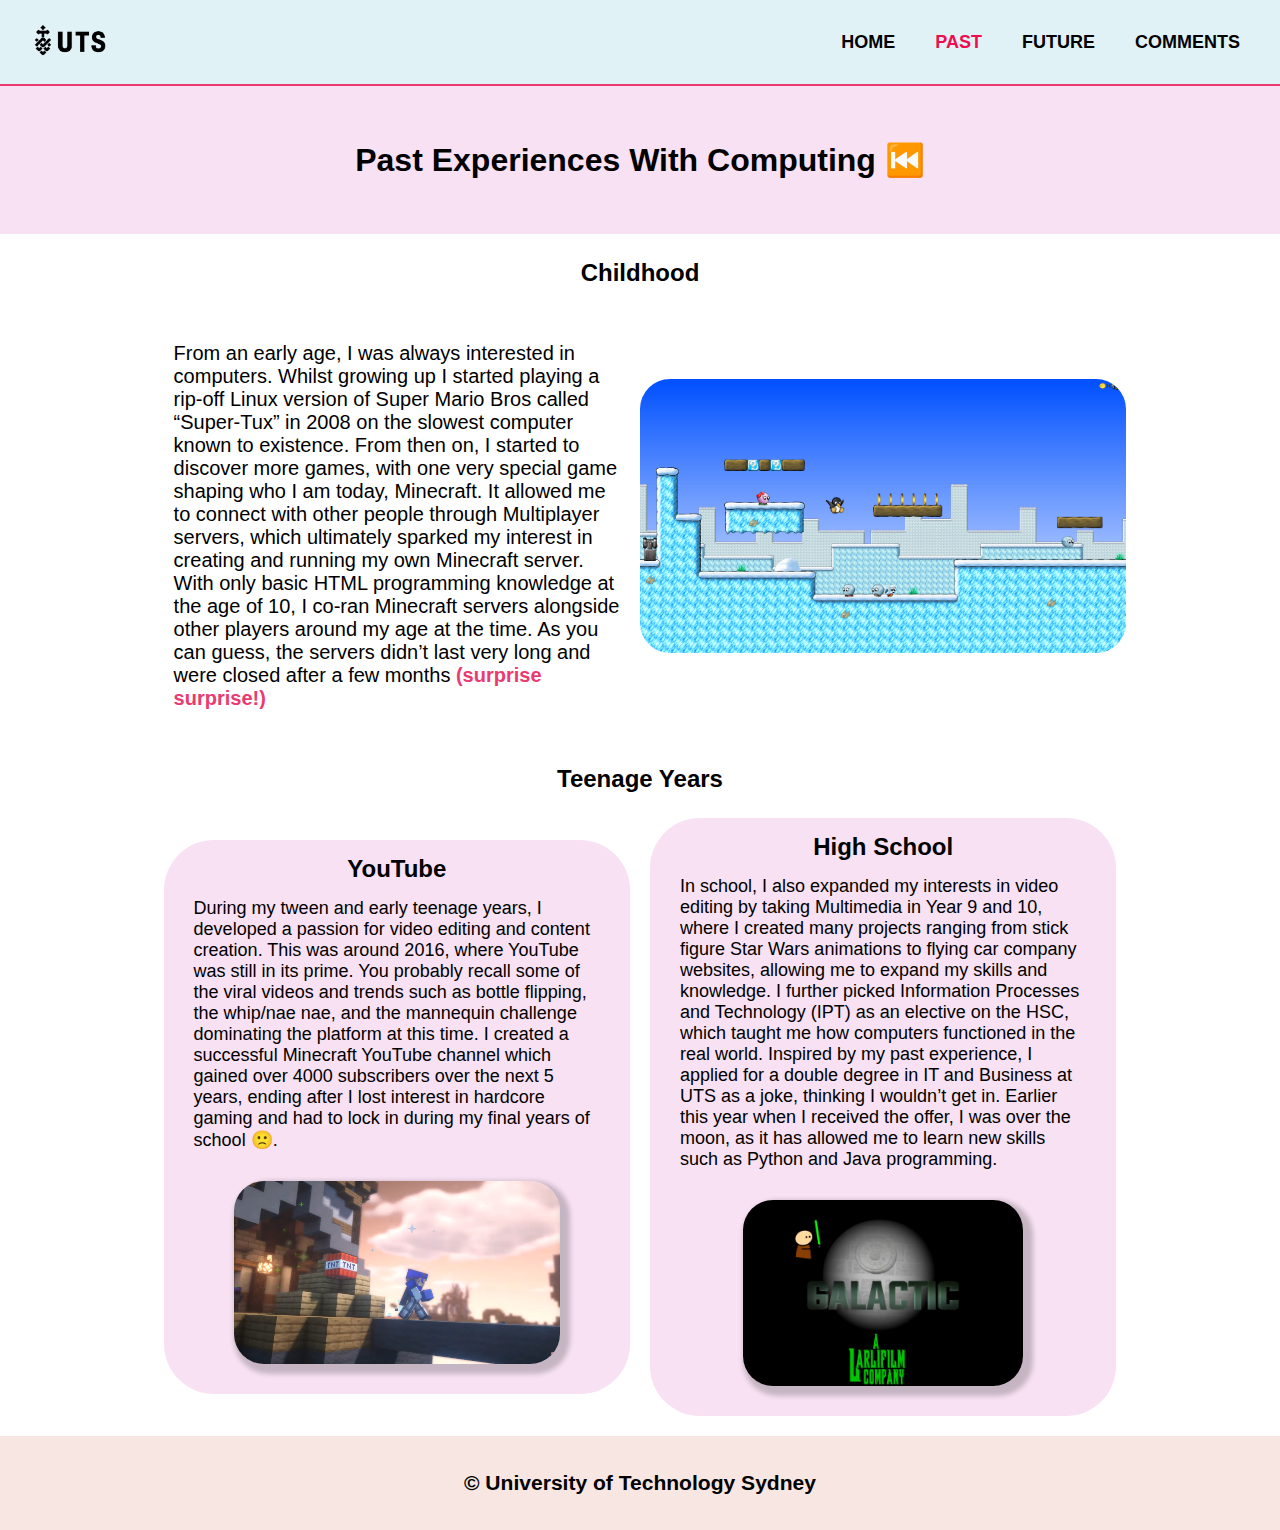
<file: past.html>
<!DOCTYPE html> <!-- tells browser we are working with html -->
<html lang="en"> <!-- browser needs to know language to help people such as those with a disability -->
<head>
    <meta charset="UTF-8">  <!-- tells browser using default char type -->
    <meta name="viewport" content="width=device-width, initual-scale=1.0"> <!-- tells browser to fit webpage to screen (device width) -->
    <link rel="stylesheet" href="websystems.css">
    <title>PAST</title> <!-- text inside browser tab -->
</head>

<body>
  <!-- Index Navbar -->
  <nav class="index-navbar">
    <div class="logo">
      <img src="images/UTSLogo.png" alt="UTSLogo">
    </div>
    <ul class="nav-links">
      <li><a href="index.html">HOME</a></li>
      <li><a href="past.html" id="active">PAST</a></li>
      <li><a href="future.html">FUTURE</a></li>
      <li><a href="comments.html">COMMENTS</a></li>
    </ul>
  </nav>

  <header>
    <h1> Past Experiences With Computing ⏮️</h1>
  </header>

  <main>
    <div class="section">
      <h2>Childhood</h2>
      <div class="row">
        <p class="ChildhoodParagraph"> 
          From an early age, I was always interested in computers. Whilst growing up I started playing a rip-off Linux version of Super Mario Bros called “Super-Tux” in 2008 on the slowest computer known to existence. From then on, I started to discover more games, with one very special game shaping who I am today, Minecraft. It allowed me to connect with other people through Multiplayer servers, which ultimately sparked my interest in creating and running my own Minecraft server. With only basic HTML programming knowledge at the age of 10, I co-ran Minecraft servers alongside other players around my age at the time. As you can guess, the servers didn’t last very long and were closed after a few months <span style="color: #eb3a70;"><b>(surprise surprise!)</b></span>
        </p>
        <img src="images/supertux.png" id="supertuxImg" alt="supertux">
        <!-- SuperTux. (2021, December 22). Supertux source code. GitHub. 
        https://github.com/SuperTux/supertux -->
      </div>
    </div>

    <div class="section">
      <h2>Teenage Years</h2>
      <div class="row">
        <div class="col">
          <div class="object1">
            <h2>YouTube</h2>
              <p> 
                During my tween and early teenage years, I developed a passion for video editing and content creation. This was around 2016, where YouTube was still in its prime. You probably recall some of the viral videos and trends such as bottle flipping, the whip/nae nae, and the mannequin challenge dominating the platform at this time. I created a successful Minecraft YouTube channel which gained over 4000 subscribers over the next 5 years, ending after I lost interest in hardcore gaming and had to lock in during my final years of school 🙁. 
              </p>
                <img src="images/larlimontage.png" id="larlimontage" alt="youtube">
    
          </div>
        </div>
        <div class="col">
          <div class="object1">
            <h2>High School</h2>
            <p>
              In school, I also expanded my interests in video editing by taking Multimedia in Year 9 and 10, where I created many projects ranging from stick figure Star Wars animations to flying car company websites, allowing me to expand my skills and knowledge. I further picked Information Processes and Technology (IPT) as an elective on the HSC, which taught me how computers functioned in the real world. Inspired by my past experience, I applied for a double degree in IT and Business at UTS as a joke, thinking I wouldn’t get in. Earlier this year when I received the offer, I was over the moon, as it has allowed me to learn new skills such as Python and Java programming.
            </p>
              <img src="images/jedi_proj.png" id="jedi_proj_img" alt="youtube">
          </div>
        </div>
      </div>
    </div>

  </main>

  <footer>
    <h3> © University of Technology Sydney </h3>
  </footer>
</body>
</html>
</file>
<file: websystems.css>
/*----------------DEFAULT SETTINGS------------------*/
* {
    margin: 0; /* overwrites default margin browser setting of 8px */
    padding: 0;
    box-sizing: border-box;
    overflow-x: hidden; /* will fix horizontal scrolling (x), also hides any elements flowing off the screen */
    
}

body {
    display: flex;
    flex-direction: column;
    align-items: center;
}


/*----------------INDEX CSS-----------------------*/

/* Navbar styling */
.index-navbar {
    background-color: #e1f2f7;
    width: 100%;
    display: flex; /* enables flexbox layout allowing for hyperlinks and image position to be adjusted accordingly in rows. row is default*/
    justify-content: space-between; /* spaces text and logo out evenly on the left and right */
    align-items: center; /* puts text and uts logo in the middle of navbar */
    padding: 10px 20px; /* space added inside of navbar */
    flex-wrap: wrap; /* allows for text to wrap around the logo when there is no longer any space */
    border-bottom: 2px solid #eb3a70; /* adds a border to the bottom of the navbar */
}

/* UTS Logo */

.index-navbar .logo img {
    width: 100px; /* image width */
    height: 60px; /* image height */
    object-fit: contain;
    max-height: 100%; /* max height */
}

/* Navigation links */
.index-navbar .nav-links {
    list-style: none; /* gets rid of list numbers at the start of each word */
    display: flex;
}

.index-navbar .nav-links li {
    margin: 0 20px;
    overflow-x: visible; /* in case the text overflows due to resize it will still display/override default settings */
}

.index-navbar .nav-links li a {
    /* attributes for navbar hyperlinks */
    color: rgb(2, 1, 1);
    text-decoration: none;
    font-size: 18px;
    font-family: Segoe UI, sans-serif;
    font-weight: bold;
    transition: ease-in-out 0.5s;
}

.index-navbar .nav-links #active {
    color: #ef0d50;
}

.index-navbar .nav-links li a:hover {
    color: #ef0d50;
    transition: ease-in-out 0.5s;
}


.col .object3 {
    background-color: #f7e6e1;
    border-width: 5px;
    border-color: #eb3a70;
    border-radius: 50px;
    margin: 10px;
    height: auto;
    width: 100%;
    transition: ease-in-out 0.5s;
    display: flex;
    flex-direction: column;
    align-items: center;
}

.col .object3:hover {
    box-shadow: 5px 5px 5px 5px rgba(0, 0, 0, 0.2);
    transition: ease-in-out 0.5s;
}

.col .object3 #IndexImgProperties {
    width: 50%;
    flex-shrink: 0; /* this wont wrap the content, it will keep the image's size in retaining its width */
    border-radius: 30px;
    border-width: 50px;
    box-shadow: 5px 5px 5px 5px rgba(0, 0, 0, 0.2); 
    margin-bottom: 30px;
}

.col .object3 #InterestsImage {
    width: 50%;
    flex-shrink: 0; 
    border-radius: 30px;
    border-width: 50px;
    box-shadow: 5px 5px 5px 5px rgba(0, 0, 0, 0.2); 
    margin-bottom: 30px;
}

.col .object3 p {
    font-size: 17px;
    text-align: center;
}

/*--------------PAST / FUTURE PAGES CSS---------------------*/

main {
    width: 80%;
}

header {
    background-color: #F7E1F2;
    text-align: center;
    padding: 25px;
    font-family: sans-serif;
    width: 100%;

}

.row {
    display: flex;
    flex-wrap: nowrap;
    justify-content: center;
    align-items: center;
    width: 100%;
}

.section {
    padding: 10px 0px 10px 0px;
    /* vw = viewport width */
    margin-left: 2vw;
    margin-right: 2vw;
    display: flex;
    flex-direction: column;
    align-items: center;
}

.section h2 {
    padding: 15px 0px 15px 0px;
    width: 100%; /* width to make childhood fit on top of text and align with its margin */
    text-align: center;
    font-family: Segoe UI, sans-serif;
    font-weight: bold;
}

.section p {
    font-family: Segoe UI, sans-serif;
    font-size: large;
}

.section .ChildhoodParagraph {
    margin-top: 20px;
    font-size: 20px;
    width: auto;
    border-style: none;
    flex: 1; /* allows the paragraph to take up the remaining space */
}

#supertuxImg {
    max-width: 100%;
    width: 50%;
    border-radius: 30px;
}


.col {
    display: flex;
    justify-content: center;
    width: 50%;
}
.col1 {
    display: flex;
    justify-content: center;
    width: 80%;
}
.row p {
    padding: 20px;
    
}

.col .object1 {
    background-color: #F7E1F2;
    border-width: 5px;
    border-color: #eb3a70;
    border-radius: 50px;
    margin: 10px;
    height: auto;
    width: 100%;
    transition: ease-in-out 0.5s;
    display: flex;
    flex-direction: column;
    align-items: center;
}

.col .object1:hover {
    box-shadow: 5px 5px 5px 5px rgba(0, 0, 0, 0.2);
    transition: ease-in-out 0.5s;
}

@media (max-width: 900px) {
    .row {
        flex-direction: column; /* at 900px the container layout will stack all rows into columns */
    }



    .main {
        width: 100%;
    }

    .col {
        width: 100%;
    }

}

h1 {
    border-top-style: solid;
    border-bottom-style: solid;
    margin: 30px;
}

h2 {
    overflow-y: hidden;
}
.col .object1 p {
    padding: 0px 30px 30px 30px;
    overflow-y: auto;
}

.object1 #jedi_proj_img {
    width: 60%;
    flex-shrink: 0; 
    border-radius: 30px;
    border-width: 50px;
    box-shadow: 5px 5px 5px 5px rgba(0, 0, 0, 0.2);
    margin-bottom: 30px;

}

.object1 #larlimontage {
    width: 70%;
    flex-shrink: 0;
    border-radius: 30px;
    border-width: 50px;
    box-shadow: 5px 5px 5px 5px rgba(0, 0, 0, 0.2);
    margin-bottom: 30px;

}

footer {
    background-color: #f7e6e1;
    text-align: center;
    padding: 20px;
    font-size: large;
    font-family: Segoe UI, sans-serif;
    font-weight: bold;
    width: 100%;
}

h3 {
    padding: 15px 0px 15px 0px;
    width: 100%;
    text-align: center;
    font-family: Segoe UI, sans-serif;
    font-weight: bold;
}



/*---------------COMMENTS---------------------*/

.col1 .commentsbox {
    background-color: #f7e6e1;
    border-width: 5px;
    border-color: #f7e6e1;
    border-radius: 50px;
    margin: 10px;
    height: auto;
    width: 100%;
    transition: ease-in-out 0.5s;
    display: flex;
    flex-direction: column;
    align-items: center;
}

.col1 commentsbox:hover {
    box-shadow: 5px 5px 5px 5px rgba(0, 0, 0, 0.2);
    transition: ease-in-out 0.5s;
}


h1 {
    border-top-style: none;
    border-bottom-style: none;
    margin: 30px;
}
.col1 .commentsbox p {
    padding: 0px 40px 40px 40px;
    text-align: left;

}


.aestheticimages #ColorWheel {
    width: 80%;
    flex-shrink: 0; 
    border-radius: 30px;
    border-width: 50px;
    box-shadow: 5px 5px 5px 5px rgba(0, 0, 0, 0.2);
    border-radius: 20px;
    margin: 10px;
    flex-direction: column;
    font-family: Segoe UI, sans-serif;

} 

.aestheticimages #LargeImage {
    width: 98%;
    border-radius: 30px;
    border-width: 50px;
    box-shadow: 5px 5px 5px 5px rgba(0, 0, 0, 0.2);
    border-radius: 20px;
    margin: 10px;
    flex-direction: column;
    font-family: Segoe UI, sans-serif;

} 



.SiteStructure {
    padding: 0px 40px 40px 40px;
    text-align: center;
    width: 100%;
    flex-shrink: 0; 
    border-width: 50px;
}

.SiteStructure tr th {
    border: 1px solid;
}

.SiteStructure tr td {
    border: 1px solid;
    
}

.commentsmain {
    width: 100%;
}

code {
    background-color: rgba(0, 0, 0, 0.13);
    color: #194f5f;
    border-radius: 7px;
}

.invisible {
    opacity: 0%;
}

.flexboxexample {
    background-color: #F7E1F2;
    border-width: 5px;
    border-color: #e5bace;
    border-radius: 20px;
    margin: 10px;
    text-align: center;
    flex-direction: column;
    padding: 15px 0px 15px 0px;
    width: 100%; 
    font-family: Segoe UI, sans-serif;
    box-shadow: 5px 5px 5px 5px rgba(0, 0, 0, 0.2);
}


/*----------------------------------------------*/
</file>
